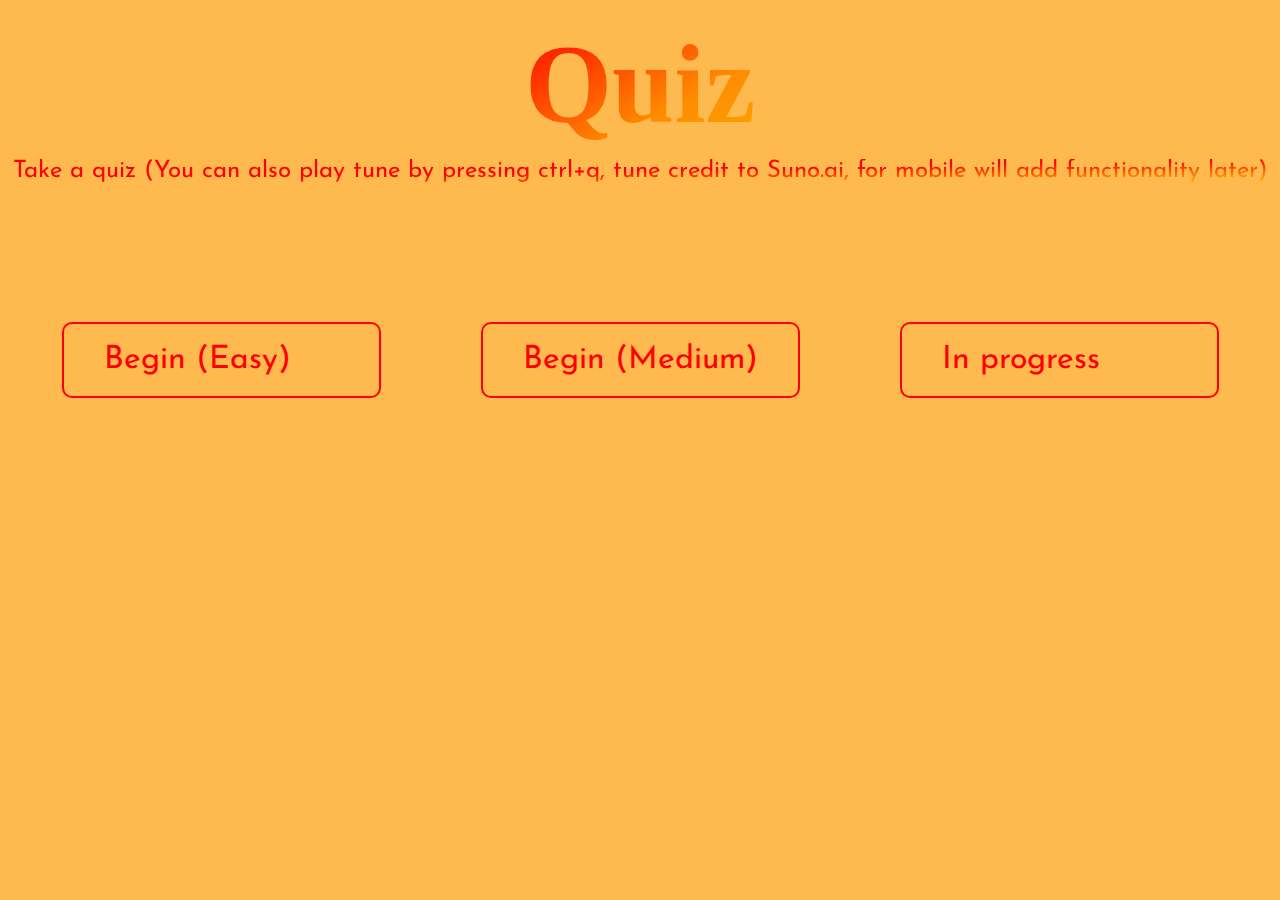
<file: index.html>
<!DOCTYPE html>
<html lang="en">
<head>
    <meta charset="UTF-8">
    <meta name="viewport" content="width=device-width, initial-scale=1.0">
    <title>Quiz</title>

    <link rel="preconnect" href="https://fonts.googleapis.com">
    <link rel="preconnect" href="https://fonts.gstatic.com" crossorigin>
    <link href="https://fonts.googleapis.com/css2?family=Josefin+Sans:ital,wght@0,100..700;1,100..700&display=swap" rel="stylesheet">

    <link rel="stylesheet" href="./style.css">
</head>
<body class="index">
    <h1 class="index-h1">
        Quiz
    </h1>

    <p class="index-p">
        Take a quiz (You can also play tune by pressing ctrl+q, tune credit to Suno.ai, for mobile will add functionality later)
    </p>

    
    <div class="container">
        <a href="./quiz.html" class="index-a">
            Begin (Easy)
        </a>

        <a href="./medium.html" class="index-a">
            Begin (Medium)
        </a>

        <a href="" class="index-a">
            In progress
        </a>
    </div>

    <script src="./index.js"></script>
</body>
</html>
</file>
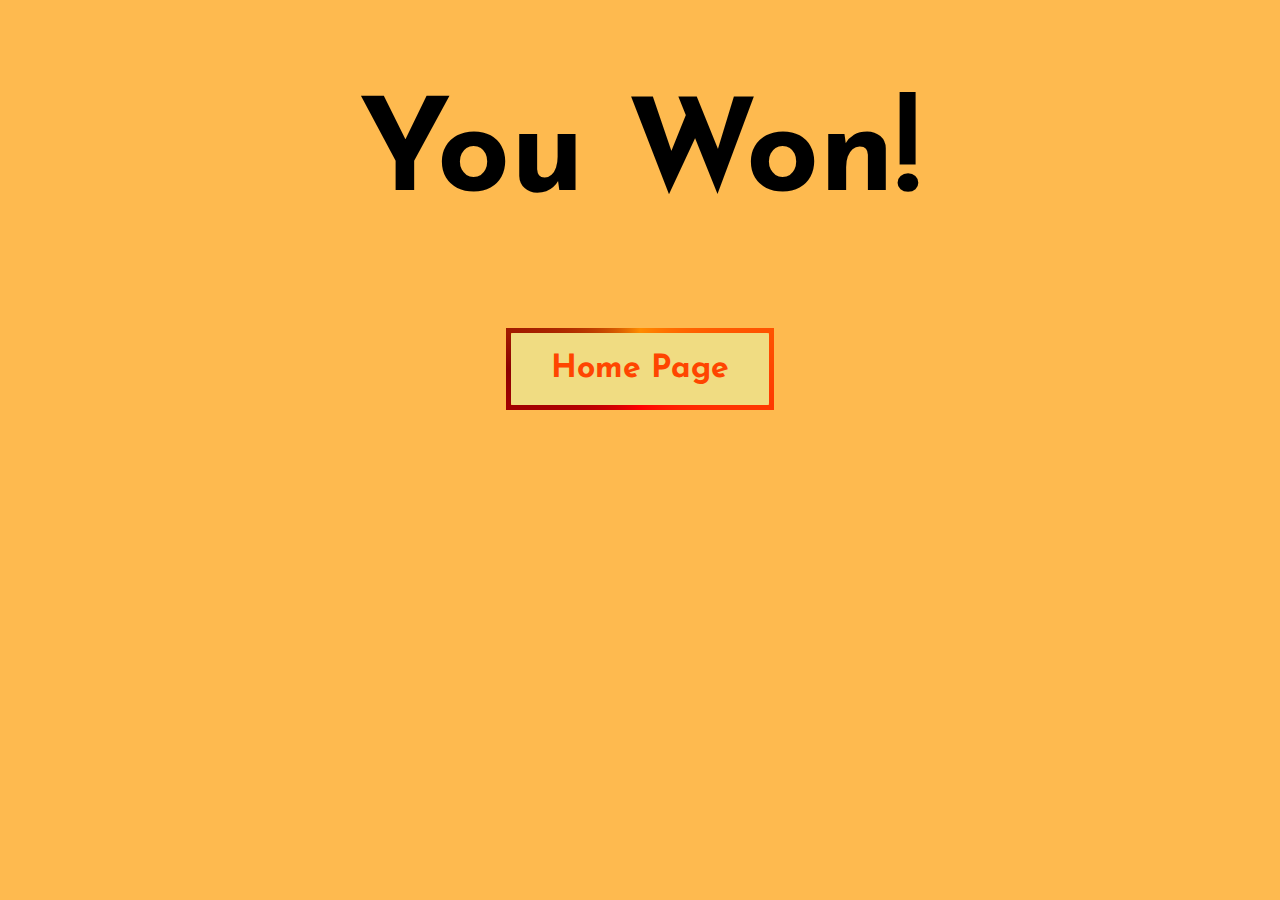
<file: end.html>
<!DOCTYPE html>
<html lang="en">
<head>
    <meta charset="UTF-8">
    <meta name="viewport" content="width=device-width, initial-scale=1.0">
    <title>Quiz</title>

    <link rel="preconnect" href="https://fonts.googleapis.com">
    <link rel="preconnect" href="https://fonts.gstatic.com" crossorigin>
    <link href="https://fonts.googleapis.com/css2?family=Josefin+Sans:ital,wght@0,100..700;1,100..700&display=swap" rel="stylesheet">

    <link rel="stylesheet" href="./style.css">
</head>
<body class="end-body">
    <h1 class="end">
        You Won!
    </h1>

    <a class="again" href="./index.html">
        Home Page
    </a>


    <script>
        const sound = new Audio("./sound/right.mp3");
        sound.currentTime = 0.1;
        sound.play();
    </script>
</body>
</html>
</file>
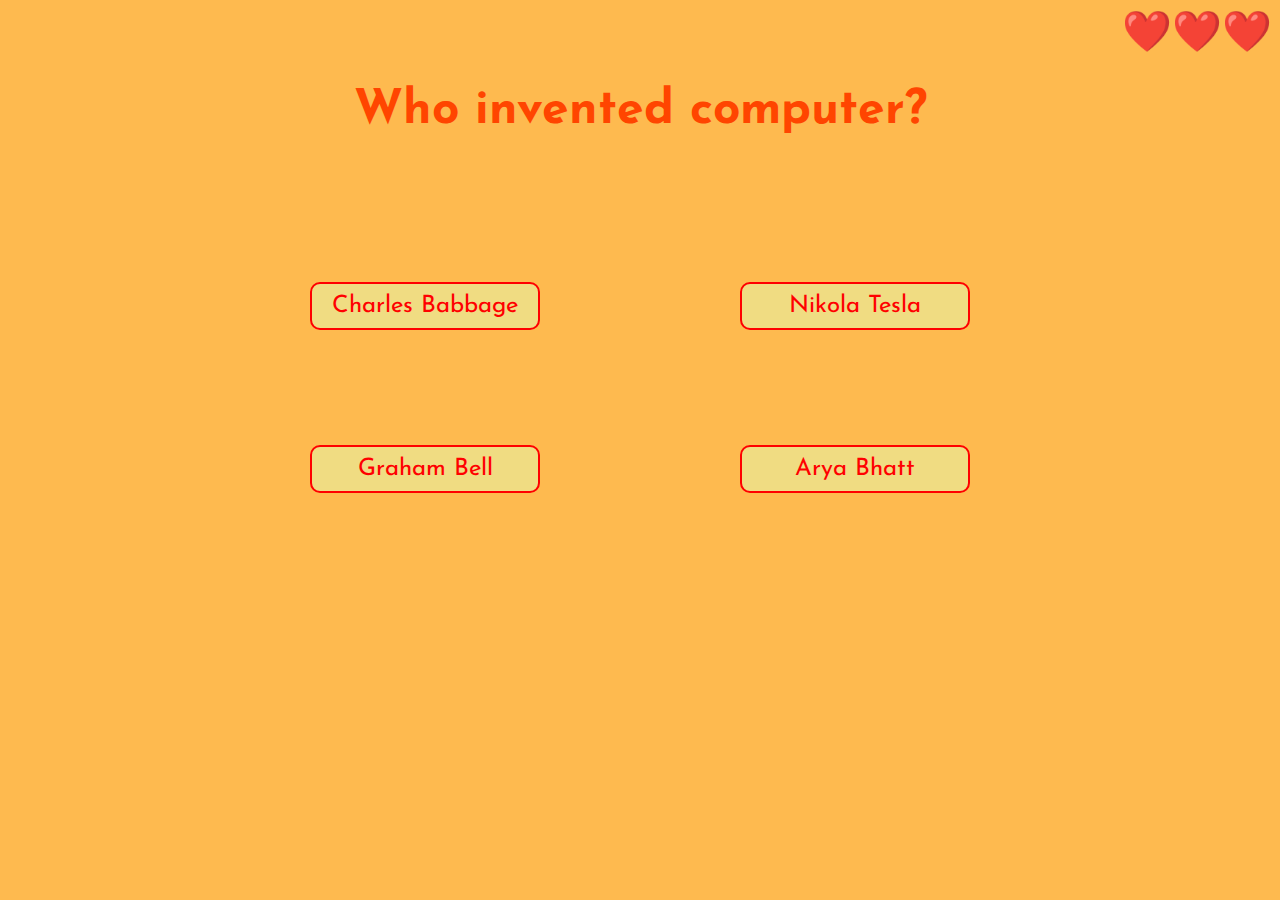
<file: medium.html>
<!DOCTYPE html>
<html lang="en">
<head>
    <meta charset="UTF-8">
    <meta name="viewport" content="width=device-width, initial-scale=1.0">
    <title>Quiz</title>

    <link rel="preconnect" href="https://fonts.googleapis.com">
    <link rel="preconnect" href="https://fonts.gstatic.com" crossorigin>
    <link href="https://fonts.googleapis.com/css2?family=Josefin+Sans:ital,wght@0,100..700;1,100..700&display=swap" rel="stylesheet">

    <link rel="stylesheet" href="./style.css">
</head>
<body>
    <section id="sectionHeart">
        ❤️❤️❤️
    </section>

    <section id="major">
        <h1 class="ques b">
            Who invented computer?
        </h1>

        <div class="buttons">
            <button class="btn btn1 b">Charles Babbage</button>
            <button class="btn btn2 b">Nikola Tesla</button>
            <button class="btn btn3 b">Graham Bell</button>
            <button class="btn btn4 b">Arya Bhatt</button>
        </div>
    </section>

    <script src="./index.js"></script>
</body>
</html>
</file>
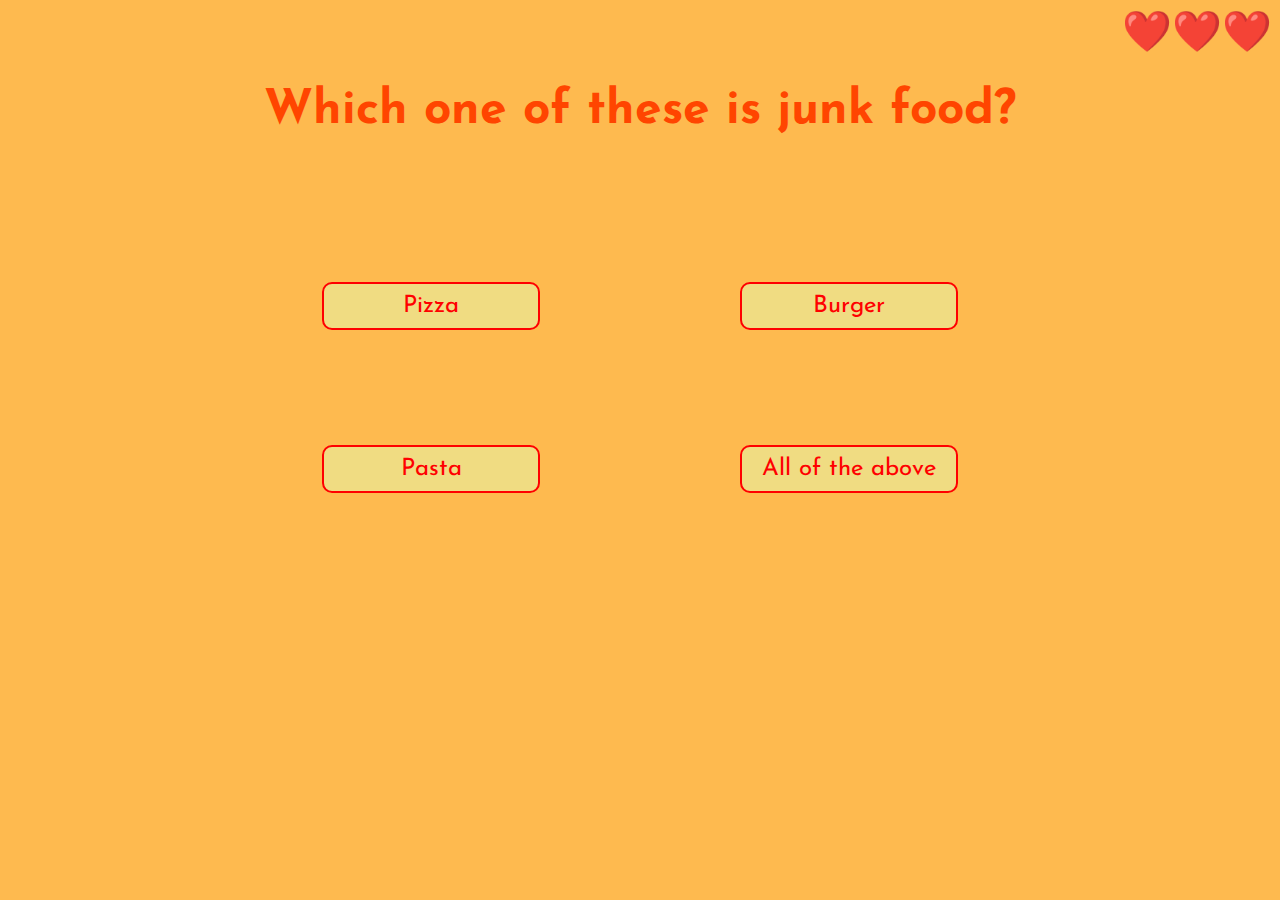
<file: quiz.html>
<!DOCTYPE html>
<html lang="en">
<head>
    <meta charset="UTF-8">
    <meta name="viewport" content="width=device-width, initial-scale=1.0">
    <title>Quiz</title>

    <link rel="preconnect" href="https://fonts.googleapis.com">
    <link rel="preconnect" href="https://fonts.gstatic.com" crossorigin>
    <link href="https://fonts.googleapis.com/css2?family=Josefin+Sans:ital,wght@0,100..700;1,100..700&display=swap" rel="stylesheet">

    <link rel="stylesheet" href="./style.css">
</head>
<body>
    <section id="sectionHeart">
        ❤️❤️❤️
    </section>

    <section id="major">
        <h1 class="ques b">
            Which one of these is junk food?
        </h1>

        <div class="buttons">
            <button class="btn btn1 b">Pizza</button>
            <button class="btn btn2 b">Burger</button>
            <button class="btn btn3 b">Pasta</button>
            <button class="btn btn4 b">All of the above</button>
        </div>
    </section>

    <script src="./index.js"></script>
</body>
</html>
</file>
<file: style.css>
body  {
    background-color: #FEBA4F;
}

.index {
    display: flex;
    flex-direction: column;
    align-items: center;
}

* {
    font-family: "Josefin Sans";
}

.index-h1 {
    font-size: 7rem;
    margin-bottom: 10px;
    margin-top: 0.75rem;
    font-family: "New Times Roman";
    background-clip: text;
    color: transparent;
    background-image: linear-gradient(to top left, orange, darkorange, orangered, red);
}

.index-p {
    font-size: 1.5rem;
    margin-top: 0;
    background-clip: text;
    color: transparent;
    background-image: linear-gradient(to top left, orange, darkorange, orangered, red 50%);
}

.index-a {
    text-decoration: none;
    padding: 20px 40px;
    font-size: 2rem;
    border: 2px solid red;
    color: red;
    border-radius: 10px;
    transition: all 0.3s;
    margin-top: 115px;
}

.index-a:hover {
    background-image: linear-gradient(to top left, orange, darkorange, orangered);
    border: 2px solid #FEBA4F;
}

#sectionHeart {
    display: flex;
    justify-content: end;
    font-size: 2.5rem;
}

.ques {
    font-size: 3rem;
    color: orangered;
    text-align: center;
}

.btn {
    padding: 10px 20px !important;
    font-size: 1.5rem;
    border: 2px solid red;
    color: red;
    border-radius: 10px;
    transition: all 0.3s;
    margin-top: 115px;
    background-color: #F0DC82;
    cursor: pointer;
}

.btn:hover {
    background-color: orangered !important;
    color: white !important;
    border: 2px solid white !important;
}   

.buttons {
    display: grid;
    grid-template-columns: repeat(2, 1fr);
    grid-template-rows: repeat(2, 1fr);
    column-gap: 200px;
    padding: 0 100px;
}

#major {
    display: flex;
    flex-direction: column;
    align-items: center;
}

.end {
    font-size: 8rem;
}

.end-body {
    display: flex;
    flex-direction: column;
    align-items: center;
    gap: 20px;
}

@property --angle {
    syntax: "<angle>";
    inherits: false;
    initial-value: 0deg;
}

.again {
    padding: 20px 40px;
    font-size: 2rem;
    background-color: #F0DC82;
    color: orangered;
    border-style: solid;
    border-width: 5px;
    border-image: conic-gradient(from var(--angle),darkorange, orangered, red, darkred, darkorange) 1;
    border-radius: 20px;
    font-weight: 800;
    cursor: pointer;
    animation: rotate 2s linear infinite;
    transition: background-color 0.3s;
    text-decoration: none;
}

@keyframes rotate {
    from {

    } to {
        --angle: 360deg;
    }
}

.again:hover {
    background-color: orange;
}

.container {
    display: grid;
    grid-template-columns: repeat(3, 1fr);
    gap: 100px;
}

@media screen and (max-width: 450px){
    .ques {
        font-size: 2rem;
    }

    .buttons {
        column-gap: 50px;
    }

    .btn3, .btn4 {
        transform: translateY(-50px);
    }
}
</file>
